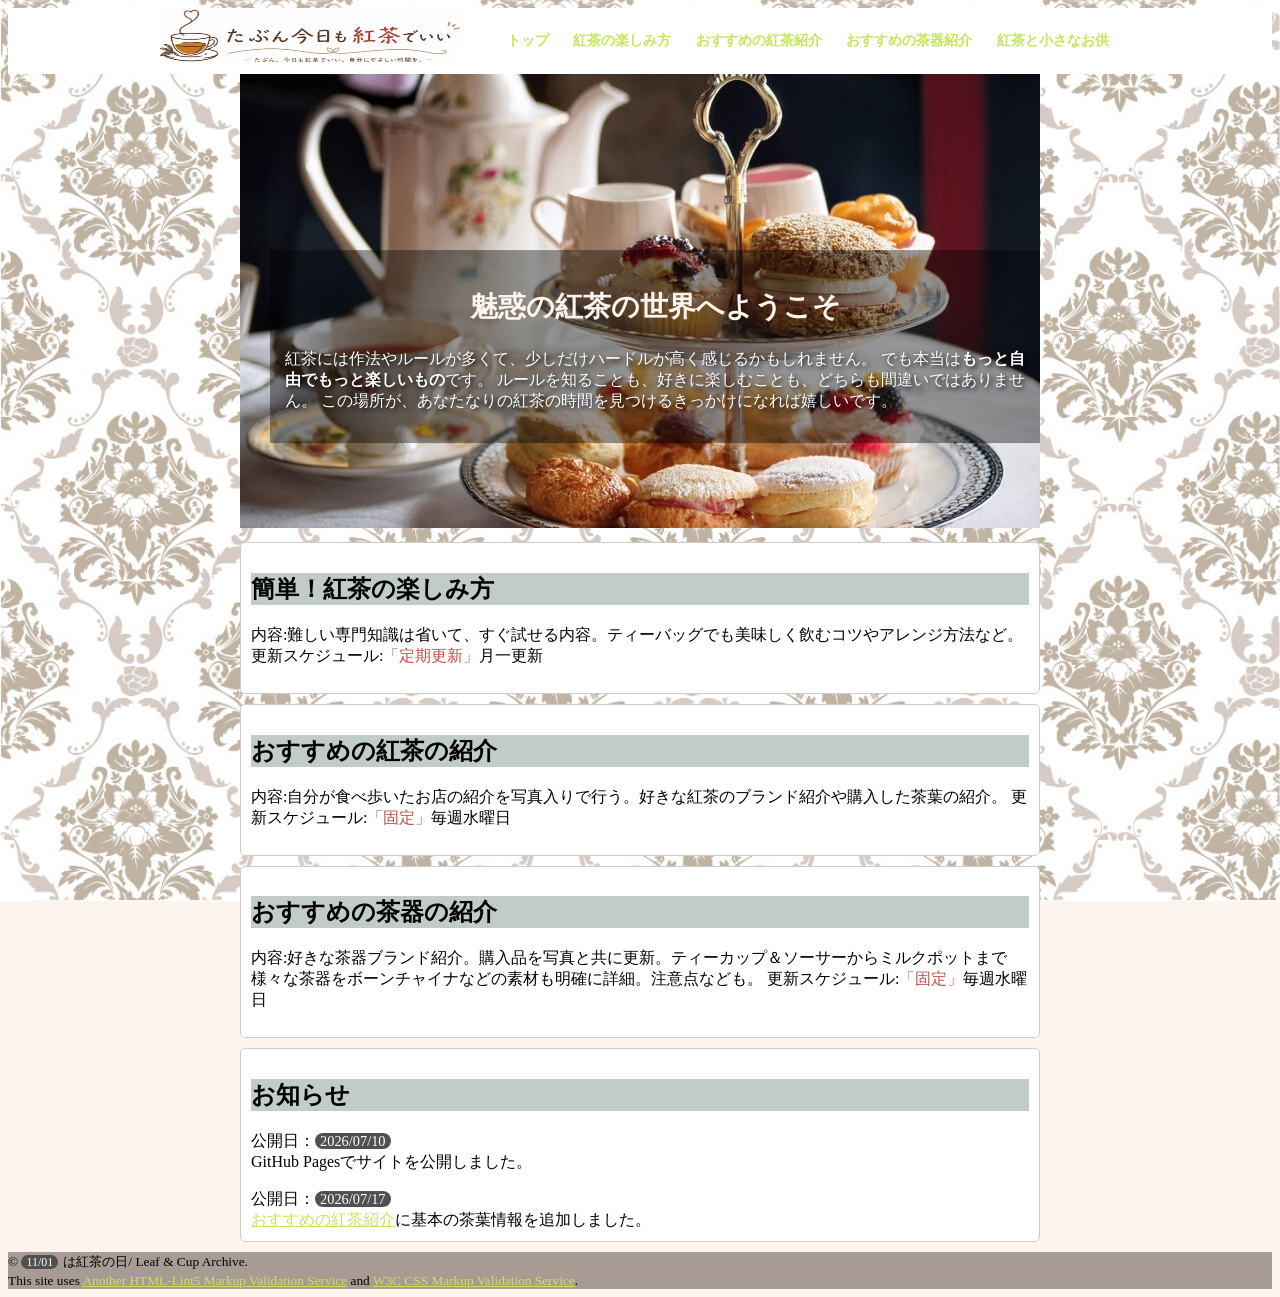
<file: index.html>
<!DOCTYPE html>
<html lang="ja">

<head>
    <meta charset="UTF-8">
    <title>トップページ：たぶん今日も紅茶でいい</title>
    <link rel="stylesheet" href="css/mystyle.css">
</head>

<body>
    <header>
        <div class="header-in">
            <img src="image/logo.png" width="300" height="60" alt="紅茶のロゴ">
            <nav>
                <ul>
                    <li><a href="index.html">トップ</a></li>
                    <li><a href="point.html">紅茶の楽しみ方</a></li>
                    <li><a href="Recommed.html">おすすめの紅茶紹介</a></li>
                    <li><a href="Recommed02.html">おすすめの茶器紹介</a></li>
                    <li><a href="food.html">紅茶と小さなお供</a></li>
                </ul>
            </nav>
        </div>
    </header>
    <article>
        <img src="image/tea.jpg" width="800" height="454" alt="紅茶のイメージ画像">
        <div class="catch">
            <h1>魅惑の紅茶の世界へようこそ</h1>
            <p>紅茶には作法やルールが多くて、少しだけハードルが高く感じるかもしれません。
                でも本当は<strong>もっと自由でもっと楽しいもの</strong>です。
                ルールを知ることも、好きに楽しむことも、どちらも間違いではありません。
                この場所が、あなたなりの紅茶の時間を見つけるきっかけになれば嬉しいです。</p>
        </div>
        <section>
            <h2 class="subhead">簡単！紅茶の楽しみ方</h2>
            <p>内容:難しい専門知識は省いて、すぐ試せる内容。ティーバッグでも美味しく飲むコツやアレンジ方法など。
                更新スケジュール:<span class="red">「定期更新」</span>月一更新</p>
        </section>
        <section>
            <h2 class="subhead">おすすめの紅茶の紹介</h2>
            <p>内容:自分が食べ歩いたお店の紹介を写真入りで行う。好きな紅茶のブランド紹介や購入した茶葉の紹介。
                更新スケジュール:<span class="red">「固定」</span>毎週水曜日</p>
        </section>
        <section>
            <h2 class="subhead">おすすめの茶器の紹介</h2>
            <p>内容:好きな茶器ブランド紹介。購入品を写真と共に更新。ティーカップ＆ソーサーからミルクポットまで様々な茶器をボーンチャイナなどの素材も明確に詳細。注意点なども。
                更新スケジュール:<span class="red">「固定」</span>毎週水曜日</p>
        </section>
        <section>
            <h2 class="subhead">お知らせ</h2>
            <p>
                公開日：<time datetime="2026-07-08">2026/07/10</time><br>
                GitHub Pagesでサイトを公開しました。
            </p>
            公開日：<time datetime="2026-07-08">2026/07/17</time><br>
            <a href="Recommed.html">おすすめの紅茶紹介</a>に基本の茶葉情報を追加しました。
        </section>
        <!--validator エラー対策-->
        <h1 class="dummy"></h1>
    </article>
    <footer>
        <small>&copy; <time datetime="2026-11-01">11/01</time>は紅茶の日/ Leaf &amp; Cup Archive.</small>
        <br><small>This site uses <a href="http://www.htmllint.net/html-lint/htmllint.html#" target="_blank">
                Another HTML-Lint5 Markup Validation Service</a>
            and <a href="http://jigsaw.w3.org/css-validator/#validate_by_upload" target="_blank"> W3C CSS Markup
                Validation Service</a>.</small>
    </footer>

</body>

</html>
</file>
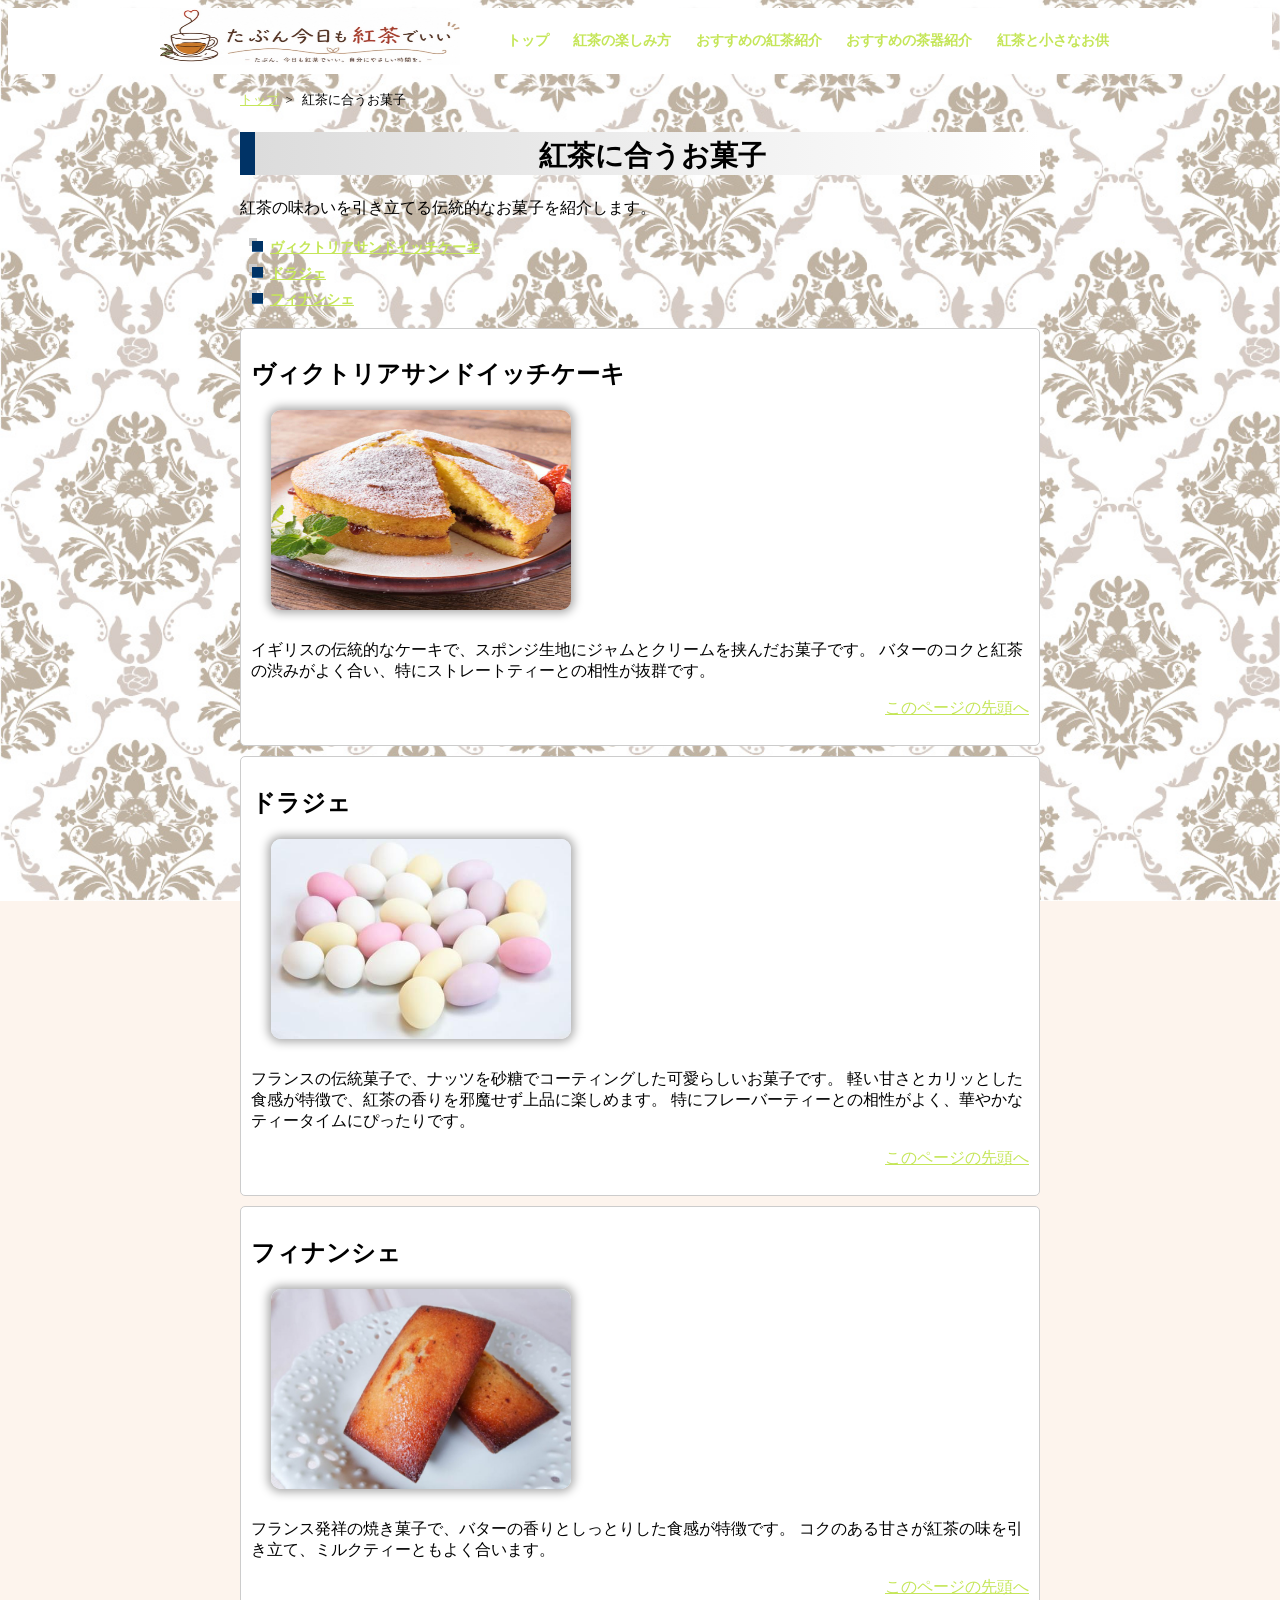
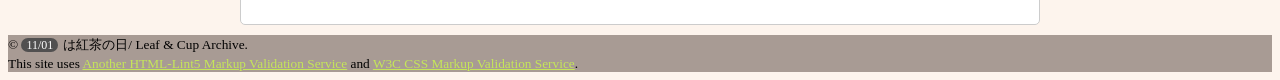
<file: food.html>
<!DOCTYPE html>
<html lang="ja">

<head>
    <meta charset="UTF-8">
    <title>紅茶に合うお菓子</title>
    <link rel="stylesheet" href="css/mystyle.css">
</head>

<body>
    <header>
        <div class="header-in">
            <a href="index.html">
                <img id="pagetop" src="image/logo.png" width="300" height="60" alt="紅茶のロゴ">
            </a>
            <nav>
                <ul>
                    <li><a href="index.html">トップ</a></li>
                    <li><a href="point.html">紅茶の楽しみ方</a></li>
                    <li><a href="Recommed.html">おすすめの紅茶紹介</a></li>
                    <li><a href="Recommed02.html">おすすめの茶器紹介</a></li>
                    <li><a href="food.html">紅茶と小さなお供</a></li>
                </ul>
            </nav>
        </div>
    </header>

    <article class="page">

        <ol>
            <li><a href="index.html">トップ</a>&nbsp;&nbsp;&gt;</li>
            <li>紅茶に合うお菓子</li>
        </ol>

        <h1 class="sub-h1">紅茶に合うお菓子</h1>
        <p>紅茶の味わいを引き立てる伝統的なお菓子を紹介します。</p>

        <ul class="point-list">
            <li><a href="#point1">ヴィクトリアサンドイッチケーキ</a></li>
            <li><a href="#point2">ドラジェ</a></li>
            <li><a href="#point3">フィナンシェ</a></li>
        </ul>

        <section>
            <h2 id="point1">ヴィクトリアサンドイッチケーキ</h2>
            <img class="point-img" src="image/cake.jpg" width="300" height="200" alt="ヴィクトリアケーキ">
            <p>
                イギリスの伝統的なケーキで、スポンジ生地にジャムとクリームを挟んだお菓子です。
                バターのコクと紅茶の渋みがよく合い、特にストレートティーとの相性が抜群です。
            </p>
            <p class="sentou"><a href="#pagetop">このページの先頭へ</a></p>
        </section>

        <section>
            <h2 id="point2">ドラジェ</h2>
            <img class="point-img" src="image/chocolate.jpg" width="300" height="200" alt="ドラジェ">
            <p>
                フランスの伝統菓子で、ナッツを砂糖でコーティングした可愛らしいお菓子です。
                軽い甘さとカリッとした食感が特徴で、紅茶の香りを邪魔せず上品に楽しめます。
                特にフレーバーティーとの相性がよく、華やかなティータイムにぴったりです。
            </p>
            <p class="sentou"><a href="#pagetop">このページの先頭へ</a></p>
        </section>

        <section>
            <h2 id="point3">フィナンシェ</h2>
            <img class="point-img" src="image/financier.jpg" width="300" height="200" alt="フィナンシェ">
            <p>
                フランス発祥の焼き菓子で、バターの香りとしっとりした食感が特徴です。
                コクのある甘さが紅茶の味を引き立て、ミルクティーともよく合います。
            </p>
            <p class="sentou"><a href="#pagetop">このページの先頭へ</a></p>
        </section>

    </article>

    <footer>
        <small>&copy; <time datetime="2026-11-01">11/01</time>は紅茶の日/ Leaf &amp; Cup Archive.</small>
        <br><small>This site uses <a href="http://www.htmllint.net/html-lint/htmllint.html#" target="_blank">
                Another HTML-Lint5 Markup Validation Service</a>
            and <a href="http://jigsaw.w3.org/css-validator/#validate_by_upload" target="_blank"> W3C CSS Markup
                Validation Service</a>.</small>
    </footer>

</body>

</html>
</file>
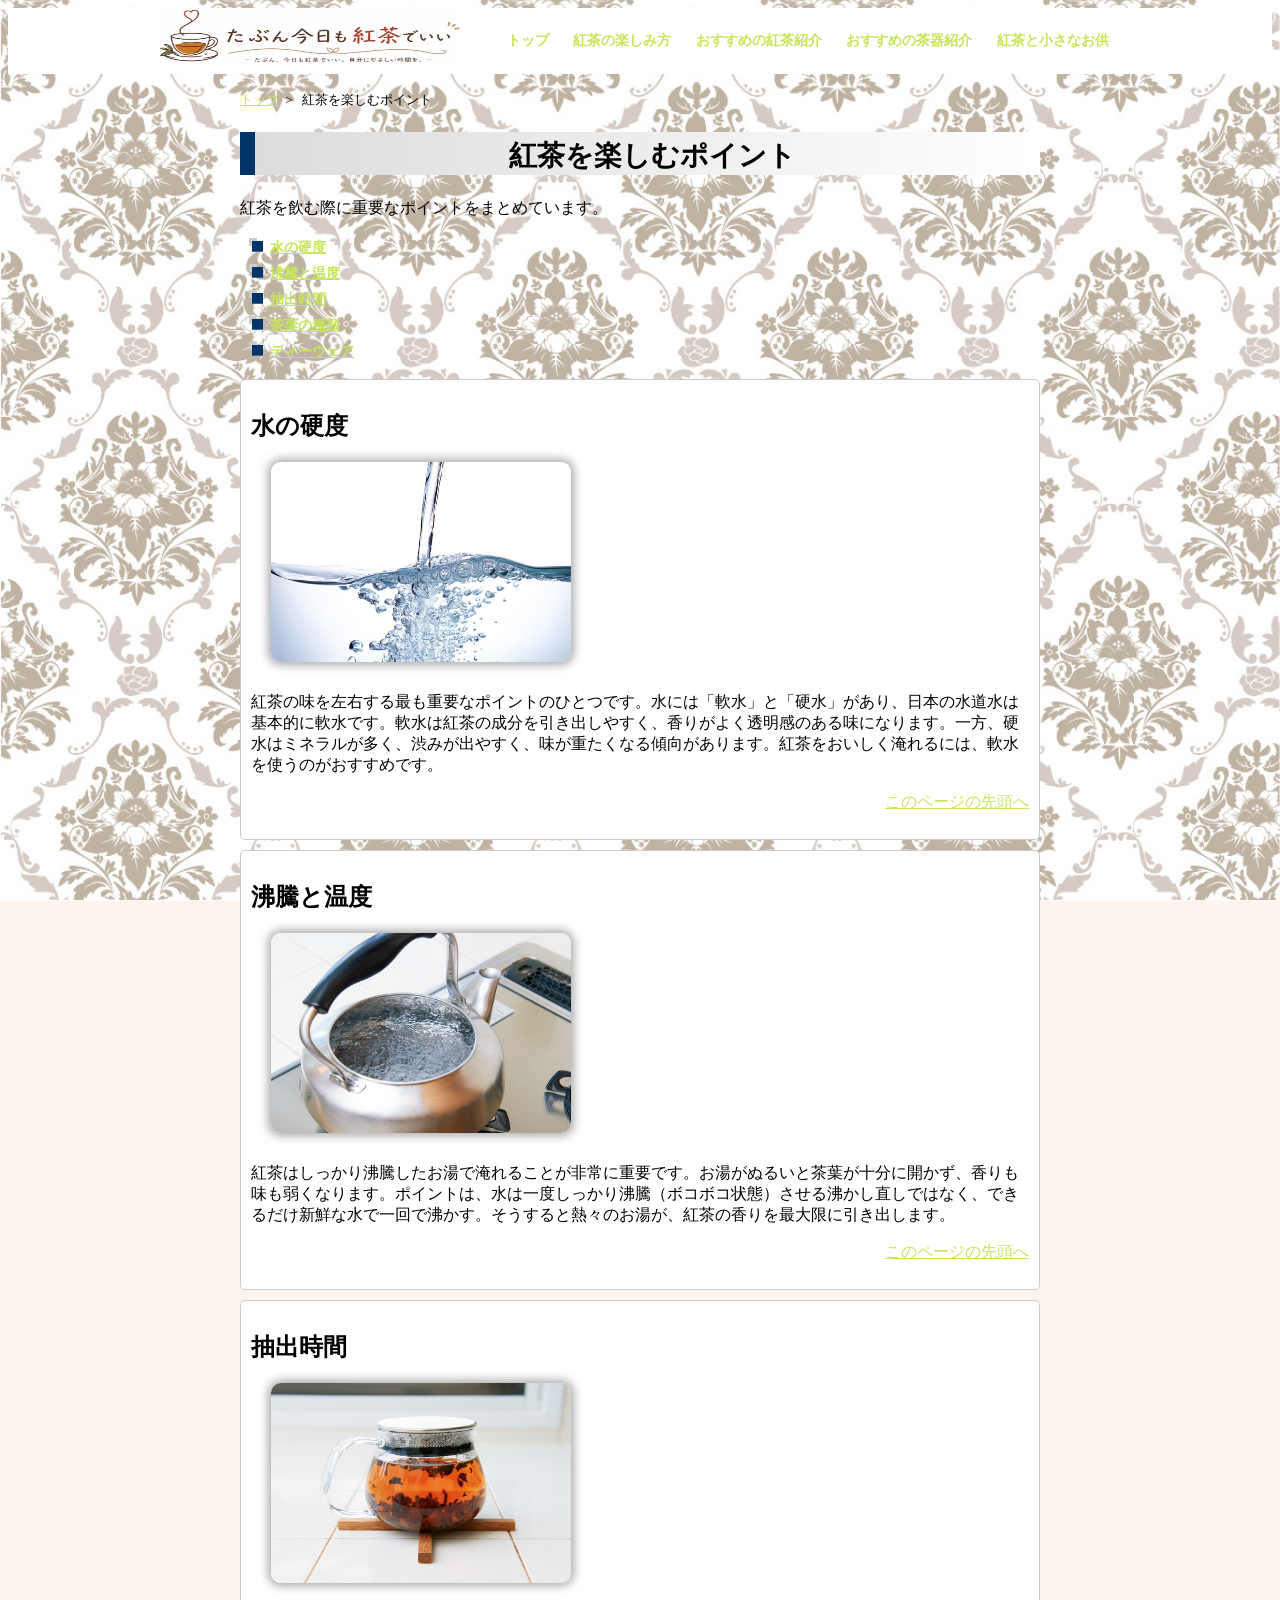
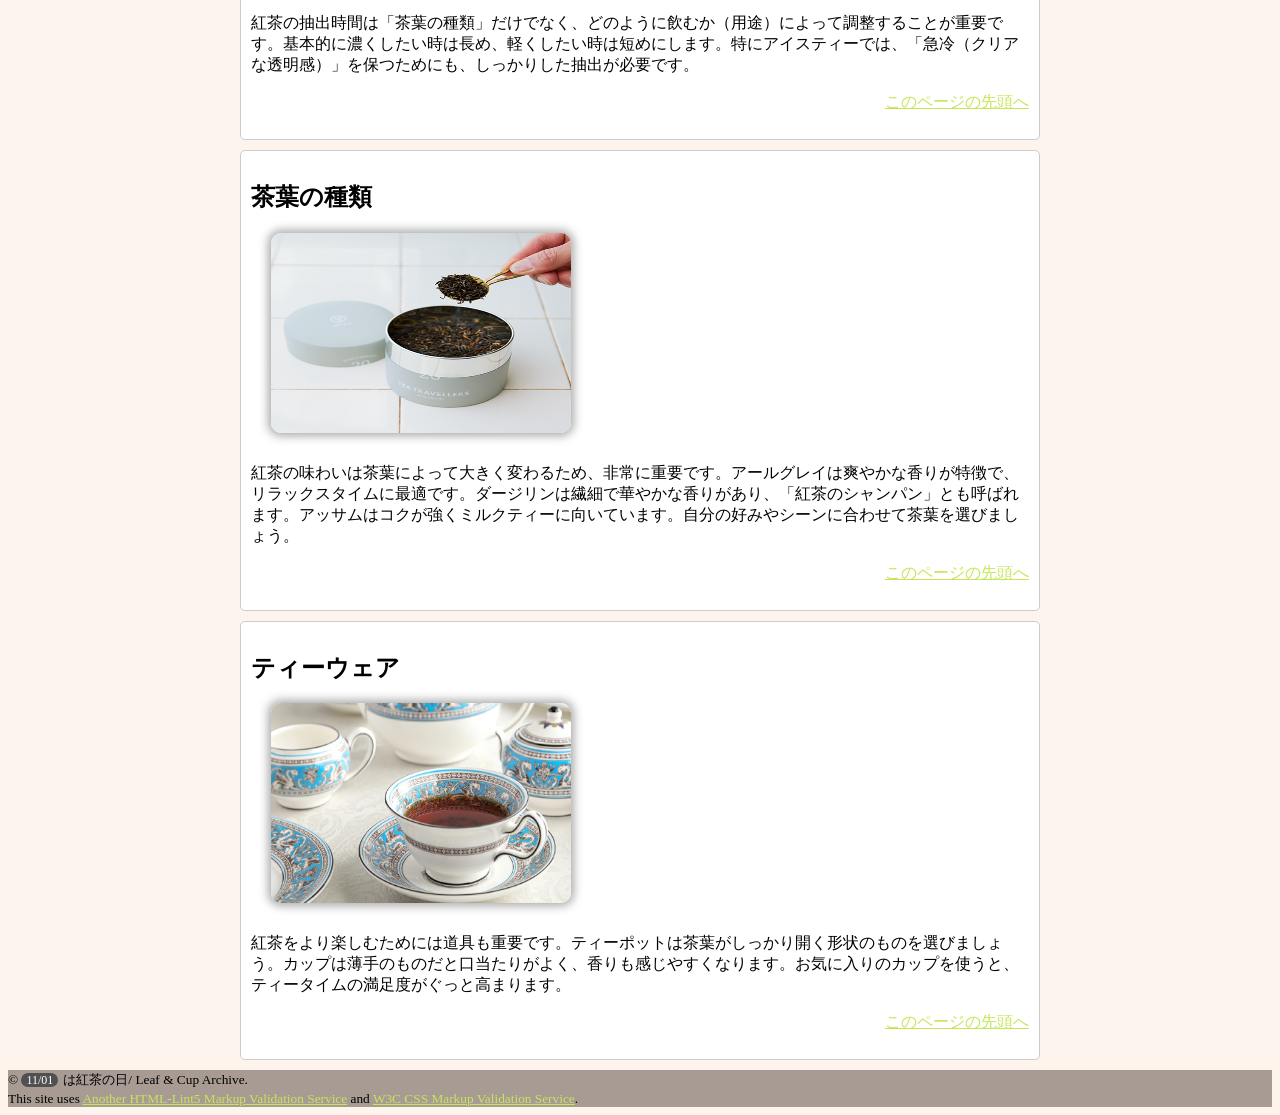
<file: point.html>
<!DOCTYPE html>
<html lang="ja">

<head>
    <meta charset="UTF-8">
    <title>紅茶を楽しむポイント</title>
    <link rel="stylesheet" href="css/mystyle.css">
</head>

<body>
    <header>
        <div class="header-in">
            <a href="index.html">
                <img   id="pagetop" src="image/logo.png" width="300" height="60" alt="紅茶のロゴ"></a>
            <nav>
                <ul>
                    <li><a href="index.html">トップ</a></li>
                    <li><a href="point.html">紅茶の楽しみ方</a></li>
                    <li><a href="Recommed.html">おすすめの紅茶紹介</a></li>
                    <li><a href="Recommed02.html">おすすめの茶器紹介</a></li>
                    <li><a href="food.html">紅茶と小さなお供</a></li>
                </ul>
            </nav>
        </div>
    </header>
    <article class="page">
        <ol>
            <li><a href="index.html">トップ</a>&nbsp;&nbsp;&gt;</li>
            <li>紅茶を楽しむポイント</li>
        </ol>
        <h1 class="sub-h1">紅茶を楽しむポイント</h1>
        <p>紅茶を飲む際に重要なポイントをまとめています。</p>
        <ul class="point-list">
            <li><a href="#point1">水の硬度</a></li>
            <li><a href="#point2">沸騰と温度</a></li>
            <li><a href="#point3">抽出時間</a></li>
            <li><a href="#point4">茶葉の種類</a></li>
            <li><a href="#point5">ティーウェア</a></li>
        </ul>
        <section>
            <h2  id="point1">水の硬度</h2>
            <img class="point-img" src="image/water.jpg" width="300" height="200" alt="水を注ぐ写真">
            <p>紅茶の味を左右する最も重要なポイントのひとつです。水には「軟水」と「硬水」があり、日本の水道水は基本的に軟水です。軟水は紅茶の成分を引き出しやすく、香りがよく透明感のある味になります。一方、硬水はミネラルが多く、渋みが出やすく、味が重たくなる傾向があります。紅茶をおいしく淹れるには、軟水を使うのがおすすめです。
            </p>
            <p class="sentou"><a href="#pagetop">このページの先頭へ</a></p>
        </section>
        <section>
            <h2  id="point2">沸騰と温度</h2>
            <img class="point-img" src="image/temperature.jpg" width="300" height="200" alt="お湯を沸かす写真">
            <p>紅茶はしっかり沸騰したお湯で淹れることが非常に重要です。お湯がぬるいと茶葉が十分に開かず、香りも味も弱くなります。ポイントは、水は一度しっかり沸騰（ボコボコ状態）させる沸かし直しではなく、できるだけ新鮮な水で一回で沸かす。そうすると熱々のお湯が、紅茶の香りを最大限に引き出します。
            </p>
            <p class="sentou"><a href="#pagetop">このページの先頭へ</a></p>
        </section>
        <section>
            <h2  id="point3">抽出時間</h2>
            <img class="point-img" src="image/steam.jpg" width="300" height="200" alt="茶葉を蒸らす写真">
            <p>紅茶の抽出時間は「茶葉の種類」だけでなく、どのように飲むか（用途）によって調整することが重要です。基本的に濃くしたい時は長め、軽くしたい時は短めにします。特にアイスティーでは、「急冷（クリアな透明感）」を保つためにも、しっかりした抽出が必要です。
            </p>
            <p class="sentou"><a href="#pagetop">このページの先頭へ</a></p>
        </section>
        <section>
            <h2  id="point4">茶葉の種類</h2>
            <img class="point-img" src="image/tea_leaves.jpg" width="300" height="200" alt="茶葉の写真">
            <p>紅茶の味わいは茶葉によって大きく変わるため、非常に重要です。アールグレイは爽やかな香りが特徴で、リラックスタイムに最適です。ダージリンは繊細で華やかな香りがあり、「紅茶のシャンパン」とも呼ばれます。アッサムはコクが強くミルクティーに向いています。自分の好みやシーンに合わせて茶葉を選びましょう。
            </p>
            <p class="sentou"><a href="#pagetop">このページの先頭へ</a></p>
        </section>
        <section>
            <h2  id="point5">ティーウェア</h2>
            <img class="point-img" src="image/cap.jpg" width="300" height="200" alt="ティーカップの写真">
            <p>紅茶をより楽しむためには道具も重要です。ティーポットは茶葉がしっかり開く形状のものを選びましょう。カップは薄手のものだと口当たりがよく、香りも感じやすくなります。お気に入りのカップを使うと、ティータイムの満足度がぐっと高まります。
            </p>
            <p class="sentou"><a href="#pagetop">このページの先頭へ</a></p>
        </section>
    </article>
    <footer>
        <small>&copy; <time datetime="2026-11-01">11/01</time>は紅茶の日/ Leaf &amp; Cup Archive.</small>
        <br><small>This site uses <a href="http://www.htmllint.net/html-lint/htmllint.html#" target="_blank">
                Another HTML-Lint5 Markup Validation Service</a>
            and <a href="http://jigsaw.w3.org/css-validator/#validate_by_upload" target="_blank"> W3C CSS Markup
                Validation Service</a>.</small>
    </footer>

</body>

</html>
</file>
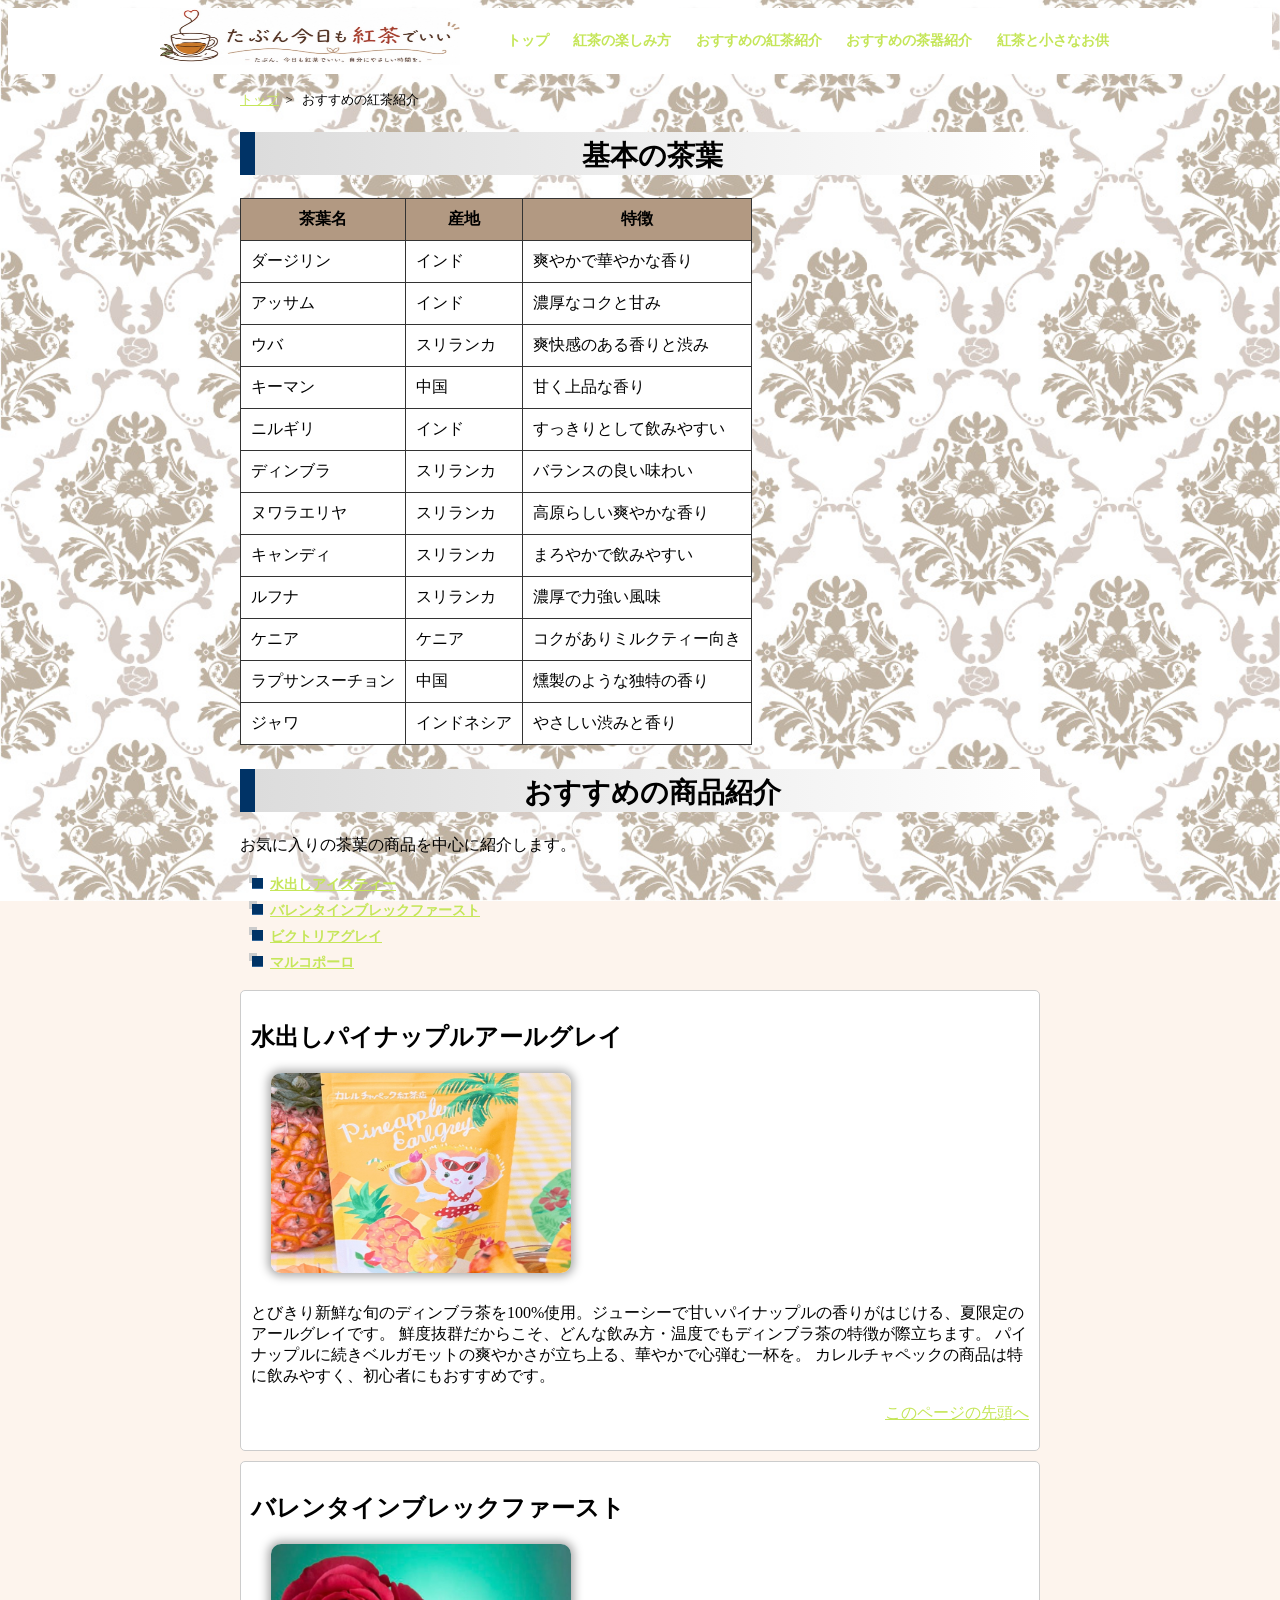
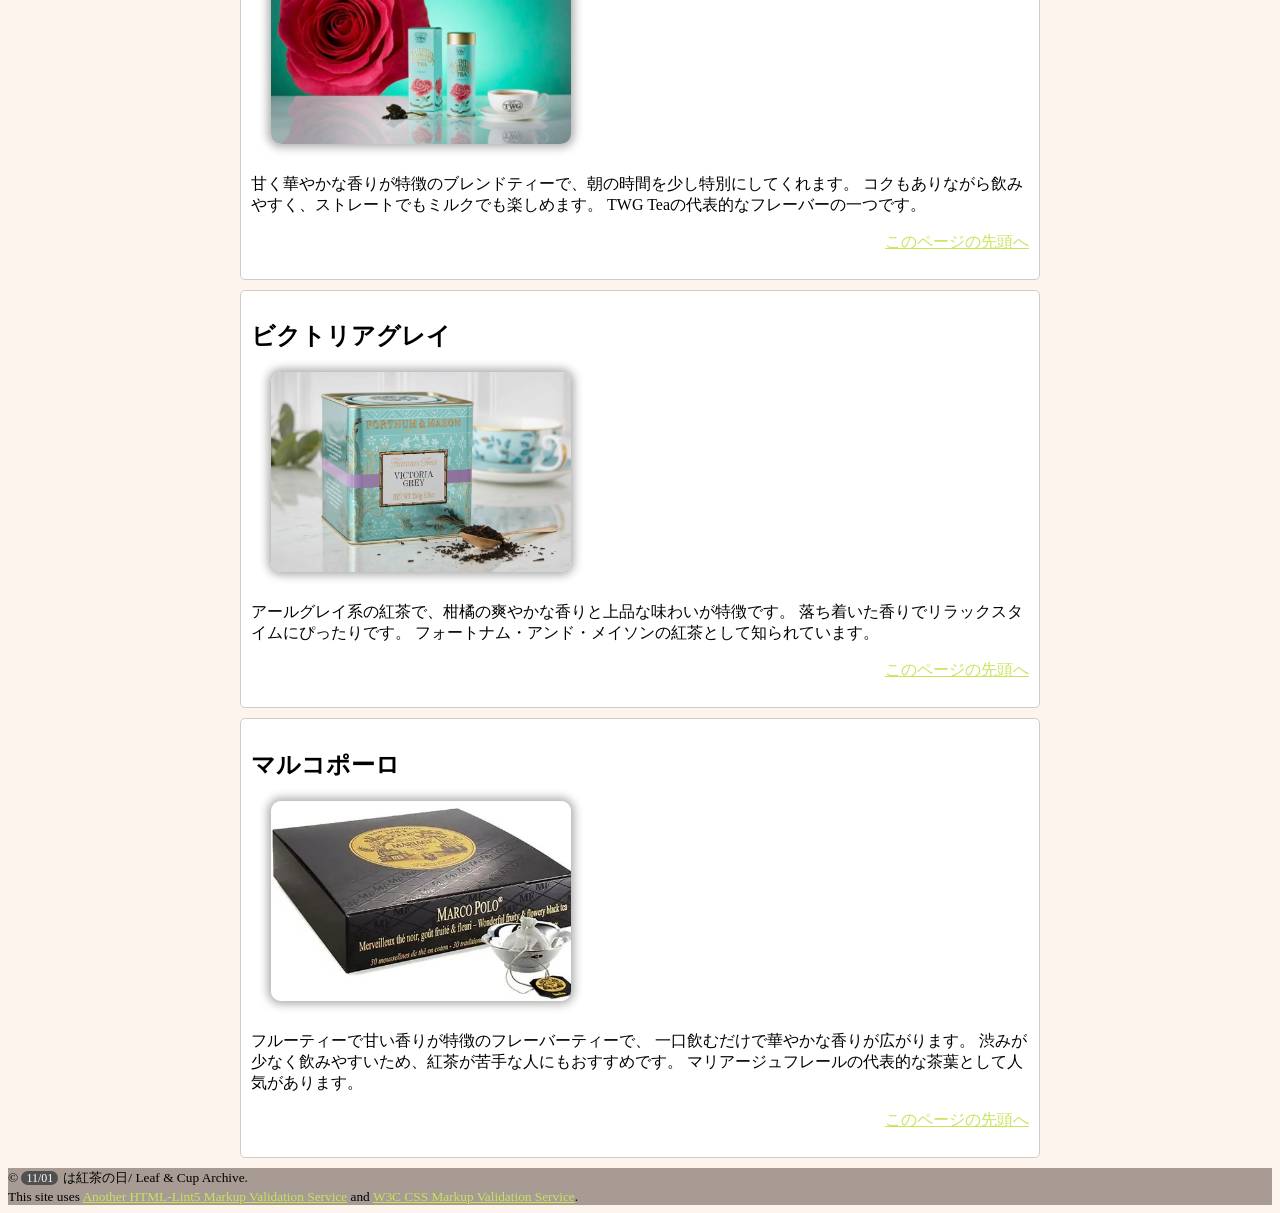
<file: Recommed.html>
<!DOCTYPE html>
<html lang="ja">

<head>
    <meta charset="UTF-8">
    <title>おすすめの茶葉と商品紹介</title>
    <link rel="stylesheet" href="css/mystyle.css">
</head>

<body>
    <header>
        <div class="header-in">
            <a href="index.html">
                <img id="pagetop" src="image/logo.png" width="300" height="60" alt="紅茶のロゴ">
            </a>
            <nav>
                <ul>
                    <li><a href="index.html">トップ</a></li>
                    <li><a href="point.html">紅茶の楽しみ方</a></li>
                    <li><a href="Recommed.html">おすすめの紅茶紹介</a></li>
                    <li><a href="Recommed02.html">おすすめの茶器紹介</a></li>
                    <li><a href="food.html">紅茶と小さなお供</a></li>
                </ul>
            </nav>
        </div>
    </header>

    <article class="page">

        <ol>
            <li><a href="index.html">トップ</a>&nbsp;&nbsp;&gt;</li>
            <li>おすすめの紅茶紹介</li>
        </ol>
        <h1 class="sub-h1">基本の茶葉</h1>
        <table>
            <tr>
                <th>茶葉名</th>
                <th>産地</th>
                <th>特徴</th>
            </tr>
            <tr>
                <td>ダージリン</td>
                <td>インド</td>
                <td>爽やかで華やかな香り</td>
            </tr>
            <tr>
                <td>アッサム</td>
                <td>インド</td>
                <td>濃厚なコクと甘み</td>
            </tr>
            <tr>
                <td>ウバ</td>
                <td>スリランカ</td>
                <td>爽快感のある香りと渋み</td>
            </tr>
            <tr>
                <td>キーマン</td>
                <td>中国</td>
                <td>甘く上品な香り</td>
            </tr>
            <tr>
                <td>ニルギリ</td>
                <td>インド</td>
                <td>すっきりとして飲みやすい</td>
            </tr>
            <tr>
                <td>ディンブラ</td>
                <td>スリランカ</td>
                <td>バランスの良い味わい</td>
            </tr>
            <tr>
                <td>ヌワラエリヤ</td>
                <td>スリランカ</td>
                <td>高原らしい爽やかな香り</td>
            </tr>
            <tr>
                <td>キャンディ</td>
                <td>スリランカ</td>
                <td>まろやかで飲みやすい</td>
            </tr>
            <tr>
                <td>ルフナ</td>
                <td>スリランカ</td>
                <td>濃厚で力強い風味</td>
            </tr>
            <tr>
                <td>ケニア</td>
                <td>ケニア</td>
                <td>コクがありミルクティー向き</td>
            </tr>
            <tr>
                <td>ラプサンスーチョン</td>
                <td>中国</td>
                <td>燻製のような独特の香り</td>
            </tr>
            <tr>
                <td>ジャワ</td>
                <td>インドネシア</td>
                <td>やさしい渋みと香り</td>
            </tr>
        </table>
        <h1 class="sub-h1">おすすめの商品紹介</h1>
        <p>お気に入りの茶葉の商品を中心に紹介します。</p>
        <ul class="point-list">
            <li><a href="#point1">水出しアイスティー</a></li>
            <li><a href="#point2">バレンタインブレックファースト</a></li>
            <li><a href="#point3">ビクトリアグレイ</a></li>
            <li><a href="#point4">マルコポーロ</a></li>
        </ul>

        <section>
            <h2 id="point1">水出しパイナップルアールグレイ</h2>
            <img class="point-img" src="image/Icetea.jpg" width="300" height="200" alt="アイスティー">
            <p>
                とびきり新鮮な旬のディンブラ茶を100%使用。ジューシーで甘いパイナップルの香りがはじける、夏限定のアールグレイです。
                鮮度抜群だからこそ、どんな飲み方・温度でもディンブラ茶の特徴が際立ちます。
                パイナップルに続きベルガモットの爽やかさが立ち上る、華やかで心弾む一杯を。
                カレルチャペックの商品は特に飲みやすく、初心者にもおすすめです。
            </p>
            <p class="sentou"><a href="#pagetop">このページの先頭へ</a></p>
        </section>

        <section>
            <h2 id="point2">バレンタインブレックファースト</h2>
            <img class="point-img" src="image/valentinebreakfast.jpg" width="300" height="200" alt="紅茶">
            <p>
                甘く華やかな香りが特徴のブレンドティーで、朝の時間を少し特別にしてくれます。
                コクもありながら飲みやすく、ストレートでもミルクでも楽しめます。
                TWG Teaの代表的なフレーバーの一つです。
            </p>
            <p class="sentou"><a href="#pagetop">このページの先頭へ</a></p>
        </section>

        <section>
            <h2 id="point3">ビクトリアグレイ</h2>
            <img class="point-img" src="image/victoriagrey.jpg" width="300" height="200" alt="紅茶">
            <p>
                アールグレイ系の紅茶で、柑橘の爽やかな香りと上品な味わいが特徴です。
                落ち着いた香りでリラックスタイムにぴったりです。
                フォートナム・アンド・メイソンの紅茶として知られています。
            </p>
            <p class="sentou"><a href="#pagetop">このページの先頭へ</a></p>
        </section>

        <section>
            <h2 id="point4">マルコポーロ</h2>
            <img class="point-img" src="image/marcopolo.jpg" width="300" height="200" alt="マルコポーロ">
            <p>
                フルーティーで甘い香りが特徴のフレーバーティーで、
                一口飲むだけで華やかな香りが広がります。
                渋みが少なく飲みやすいため、紅茶が苦手な人にもおすすめです。
                マリアージュフレールの代表的な茶葉として人気があります。
            </p>
            <p class="sentou"><a href="#pagetop">このページの先頭へ</a></p>
        </section>
    </article>
    <footer>
        <small>&copy; <time datetime="2026-11-01">11/01</time>は紅茶の日/ Leaf &amp; Cup Archive.</small>
        <br><small>This site uses <a href="http://www.htmllint.net/html-lint/htmllint.html#" target="_blank">
                Another HTML-Lint5 Markup Validation Service</a>
            and <a href="http://jigsaw.w3.org/css-validator/#validate_by_upload" target="_blank"> W3C CSS Markup
                Validation Service</a>.</small>
    </footer>
</body>

</html>
</file>
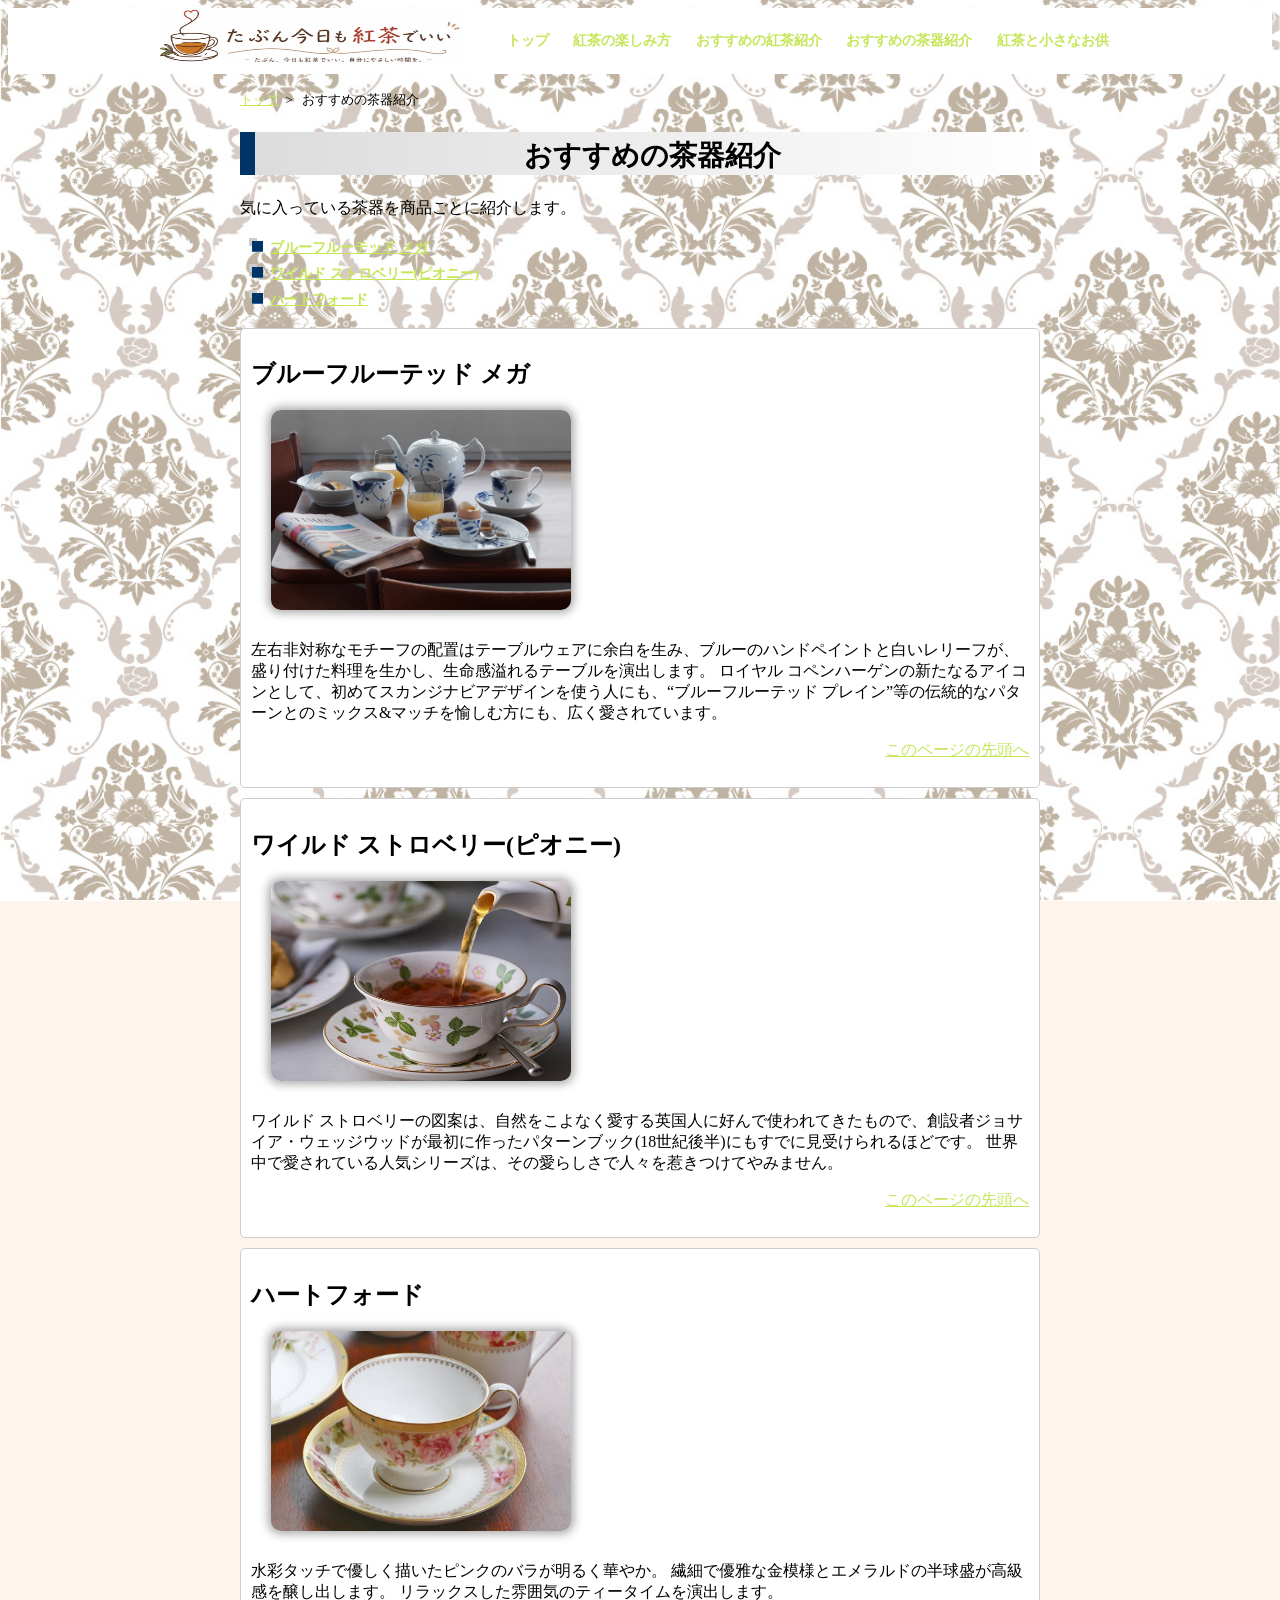
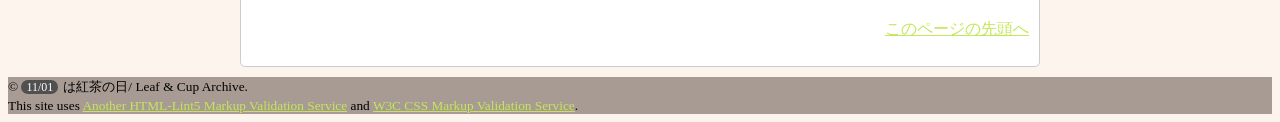
<file: Recommed02.html>
<!DOCTYPE html>
<html lang="ja">

<head>
    <meta charset="UTF-8">
    <title>おすすめの茶器紹介</title>
    <link rel="stylesheet" href="css/mystyle.css">
</head>

<body>
    <header>
        <div class="header-in">
            <a href="index.html">
                <img   id="pagetop" src="image/logo.png" width="300" height="60" alt="紅茶のロゴ">
            </a>
            <nav>
                <ul>
                    <li><a href="index.html">トップ</a></li>
                    <li><a href="point.html">紅茶の楽しみ方</a></li>
                    <li><a href="Recommed.html">おすすめの紅茶紹介</a></li>
                    <li><a href="Recommed02.html">おすすめの茶器紹介</a></li>
                    <li><a href="food.html">紅茶と小さなお供</a></li>
                </ul>
            </nav>
        </div>
    </header>

    <article class="page">

        <ol>
            <li><a href="index.html">トップ</a>&nbsp;&nbsp;&gt;</li>
            <li>おすすめの茶器紹介</li>
        </ol>

        <h1 class="sub-h1">おすすめの茶器紹介</h1>
        <p>気に入っている茶器を商品ごとに紹介します。</p>

        <ul class="point-list">
            <li><a href="#point1">ブルーフルーテッド メガ</a></li>
            <li><a href="#point2">ワイルド ストロベリー(ピオニー)</a></li>
            <li><a href="#point3">ハートフォード</a></li>
        </ul>

        <section>
            <h2 id="point1">ブルーフルーテッド メガ</h2>
            <img class="point-img" src="image/Blue_Fluted_mega.jpg" width="300" height="200" alt="ブルーフルーテッド">
            <p>
                左右非対称なモチーフの配置はテーブルウェアに余白を生み、ブルーのハンドペイントと白いレリーフが、盛り付けた料理を生かし、生命感溢れるテーブルを演出します。
                ロイヤル コペンハーゲンの新たなるアイコンとして、初めてスカンジナビアデザインを使う人にも、“ブルーフルーテッド プレイン”等の伝統的なパターンとのミックス&amp;マッチを愉しむ方にも、広く愛されています。
            </p>
            <p class="sentou"><a href="#pagetop">このページの先頭へ</a></p>
        </section>

        <section>
            <h2 id="point2">ワイルド ストロベリー(ピオニー)</h2>
            <img class="point-img" src="image/pink.jpg" width="300" height="200" alt="ハーレクイン">
            <p>
                ワイルド ストロベリーの図案は、自然をこよなく愛する英国人に好んで使われてきたもので、創設者ジョサイア・ウェッジウッドが最初に作ったパターンブック(18世紀後半)にもすでに見受けられるほどです。
                世界中で愛されている人気シリーズは、その愛らしさで人々を惹きつけてやみません。
            </p>
            <p class="sentou"><a href="#pagetop">このページの先頭へ</a></p>
        </section>

        <section>
            <h2 id="point3">ハートフォード</h2>
            <img class="point-img" src="image/Noritake.jpg" width="300" height="200" alt="さくらティーカップ">
            <p>
                水彩タッチで優しく描いたピンクのバラが明るく華やか。
                繊細で優雅な金模様とエメラルドの半球盛が高級感を醸し出します。
                リラックスした雰囲気のティータイムを演出します。
            </p>
            <p class="sentou"><a href="#pagetop">このページの先頭へ</a></p>
        </section>

    </article>

    <footer>
        <small>&copy; <time datetime="2026-11-01">11/01</time>は紅茶の日/ Leaf &amp; Cup Archive.</small>
        <br><small>This site uses <a href="http://www.htmllint.net/html-lint/htmllint.html#" target="_blank">
                Another HTML-Lint5 Markup Validation Service</a>
            and <a href="http://jigsaw.w3.org/css-validator/#validate_by_upload" target="_blank"> W3C CSS Markup
                Validation Service</a>.</small>
    </footer>

</body>

</html>
</file>
<file: css/mystyle.css>
@charset "utf-8";

body {
    background-color: #fdf4ed;
    background-image: url("../image/tea01.jpg");
    background-repeat: no-repeat;
    background-position: center;
    background-attachment: fixed;
    background-size: cover;
}

header {
    background-color: #ffffff;
}

h1 {
    color: #fdf4ed;
    font-size: 28px;
    text-align: center;
}

footer {
    background-color: #a89b94;
}

.subhead {
    background-color: #c1ccc9;
}

.navy {
    color: #333333;
}

.red {
    color: #c44d4b;
}

.catch {
    position: absolute;
    top: 60px;
    left: 30px;
    color: #ffffff;
    background-color: rgba(0, 0, 0, 0.4);
    transform: translateY(60%);
    padding: 15px;
}

.catch h2,
.catch p {
    text-shadow: 2px 2px 5px #000;
}

section {
    background-color: #ffffff;
    padding: 10px;
    margin: 10px 0;
    border-radius: 5px;
    border: 1px solid #ccc;
}

article {
    position: relative;
    width: 800px;
    margin: 0 auto;
}

ul {
    list-style-type: circle;
    padding-left: 0;
    line-height: 1.8;
    font-size: 90%;
}

time {
    border-radius: 10px;
    background-color: #515050;
    color: #ffffff;
    font-size: 90%;
    padding-left: 5px;
    padding-right: 5px;
    margin-right: 5px;
}

nav ul {
    font-weight: bold;
    text-align: right;
    padding-top: 20px;
    padding-bottom: 20px;
    margin: 0px;
}

nav li {
    display: inline;
    padding-left: 10px;
    padding-right: 10px;
    border-right: 1px solid #ffffff;
}

header img {
    float: left;
}

.header-in {
    width: 960px;
    margin-left: auto;
    margin-right: auto;
}

.dummy {
    margin: 0;
}

.sub-h1 {
    color: #000000;
    background: linear-gradient(to left, #ffffff, #dcdcdc);
    padding-top: 5px;
    padding-left: 10px;
    border-left: 15px solid #003366;
}

.point-list {
    list-style-image: url(../image/list.gif);
    margin-left: 30px;
    font-weight: bold;
}

.point-img {
    box-shadow: 0px 0px 10px 3px #aaaaaa;
    border-radius: 10px;
    float: right;
    margin-left: 20px;
    margin-bottom: 10px;
}

.sentou {
    clear: both;
    text-align: right;
}

ol li {
    display: inline;
    margin-right: 5px;
    font-size: 80%;
}

ol {
    padding-left: 0;
}

.page {
    padding-left: 10px;
    padding-right: 10px;
}

/*800px以下の場合*/
@media(max-width:959px) {
    header img {
        float: none;
    }

    nav ul {
        text-align: left;
        padding: 0;
        margin-left: 10px;
    }

    article {
        width: auto;
    }

    article img {
        max-width: 100%;
        height: auto;
    }
}

/* 600px以下の場合 */
@media (max-width: 600px) {
    nav li {
        font-size: 75%;
        padding-left: 2px;
        padding-right: 2px;
    }

    footer {
        font-size: 75px;
    }

    .catch {
        top: 5px;
        left: 10px;
    }
}

.point-img {
    float: none;
}

nav ul a {
    text-decoration: none;
    color: #000000;
}

a:link {
    color: rgb(197, 230, 89);
}

a:visited {
    color: rgb(0, 0, 0);
}

nav ul a:hover {
    color: #003366;
}

nav ul a:active {
    color: #ff0000;
}

table {
    border-collapse: collapse;
    background-color: white;
}

th,
td {
    border: 1px solid #333;
    padding: 10px;
}

th {
    background-color: #b29982;
}
</file>
